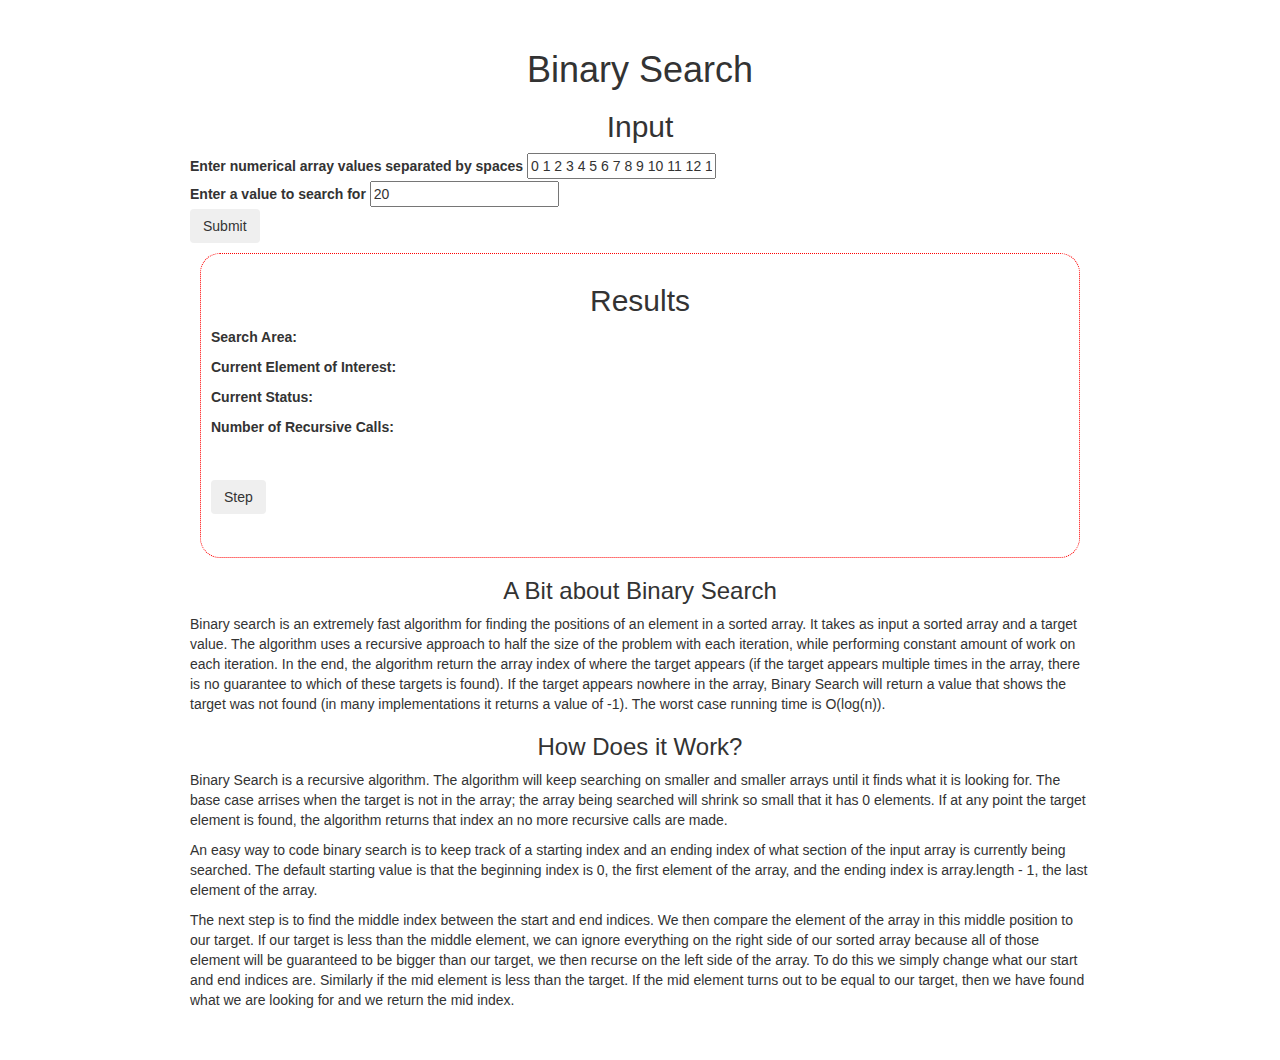
<file: index.html>
<!DOCTYPE html>
<html>
	<head>
		<meta charset="utf-8">
		<title>Visualizing Algorithms</title>
		<!-- jQuery -->
	    <script src="https://ajax.googleapis.com/ajax/libs/jquery/1.11.3/jquery.min.js"></script>
		<!-- Boostrap CSS -->
		<link rel="stylesheet" href="http://maxcdn.bootstrapcdn.com/bootstrap/3.3.5/css/bootstrap.min.css">
		<!-- Bootstrap javascript -->
		<script src="http://maxcdn.bootstrapcdn.com/bootstrap/3.3.5/js/bootstrap.min.js"></script>

		<link rel="stylesheet" type="text/css" href="theme.css">
		<script type="text/javascript" src="./binary_search.js"></script>
		<script type="text/javascript" src="./event_binders.js"></script>
	</head>
	<body>
		<h1>Binary Search</h1>
		<div class="input-holder">
			<h2>Input</h2>
			<form class="form" action="index.html" method="post">
				<label for="array">Enter numerical array values separated by spaces</label>
	  			<input type="text" id="array" name="array" value="0 1 2 3 4 5 6 7 8 9 10 11 12 13 14 15 16 17 18 19 20 21 22 23 24 25 26 27 28 29 30 31"><br>
				<label for="target">Enter a value to search for</label>
	  			<input type="text" id="target" name="target" value="20"><br>
				<input type="submit" value="Submit" class="btn">
			</form>
		</div>
		<div class="results-holder">
			<h2>Results</h2>
			<div class="results-text">
				<p><b>Search Area: </b><span id="search-area"></span></p>
				<p><b>Current Element of Interest: </b><span id="checking-el"></span></p>
				<p><b>Current Status: </b><span id="result"></span></span></p>
				<p><b>Number of Recursive Calls: </b><span id="num-calls"></span></span></p>


			</div>
			<button type="button" class="btn" id="step">Step</button>
			<canvas id="canvas" width="600" height="100"></canvas>
		</div>

		<h3>A Bit about Binary Search</h3>
		<p>
			Binary search is an extremely fast algorithm for finding the positions of an element in a sorted array. It takes as input a sorted array and a target value. The algorithm uses a recursive approach to half the size of the problem with each iteration, while performing constant amount of work on each iteration. In the end, the algorithm return the array index of where the target appears (if the target appears multiple times in the array, there is no guarantee to which of these targets is found). If the target appears nowhere in the array, Binary Search will return a value that shows the target was not found (in many implementations it returns a value of -1). The worst case running time is O(log(n)).
		</p>
		<h3>How Does it Work?</h3>
		<p>
			Binary Search is a recursive algorithm. The algorithm will keep searching on smaller and smaller arrays until it finds what it is looking for. The base case arrises when the target is not in the array; the array being searched will shrink so small that it has 0 elements. If at any point the target element is found, the algorithm returns that index an no more recursive calls are made.
		</p>
		<p>
			An easy way to code binary search is to keep track of a starting index and an ending index of what section of the input array is currently being searched. The default starting value is that the beginning index is 0, the first element of the array, and the ending index is array.length - 1, the last element of the array.
		</p>
		<p>
			The next step is to find the middle index between the start and end indices. We then compare the element of the array in this middle position to our target. If our target is less than the middle element, we can ignore everything on the right side of our sorted array because all of those element will be guaranteed to be bigger than our target, we then recurse on the left side of the array. To do this we simply change what our start and end indices are. Similarly if the mid element is less than the target. If the mid element turns out to be equal to our target, then we have found what we are looking for and we return the mid index.
		</p>
	</body>
</html>
</file>
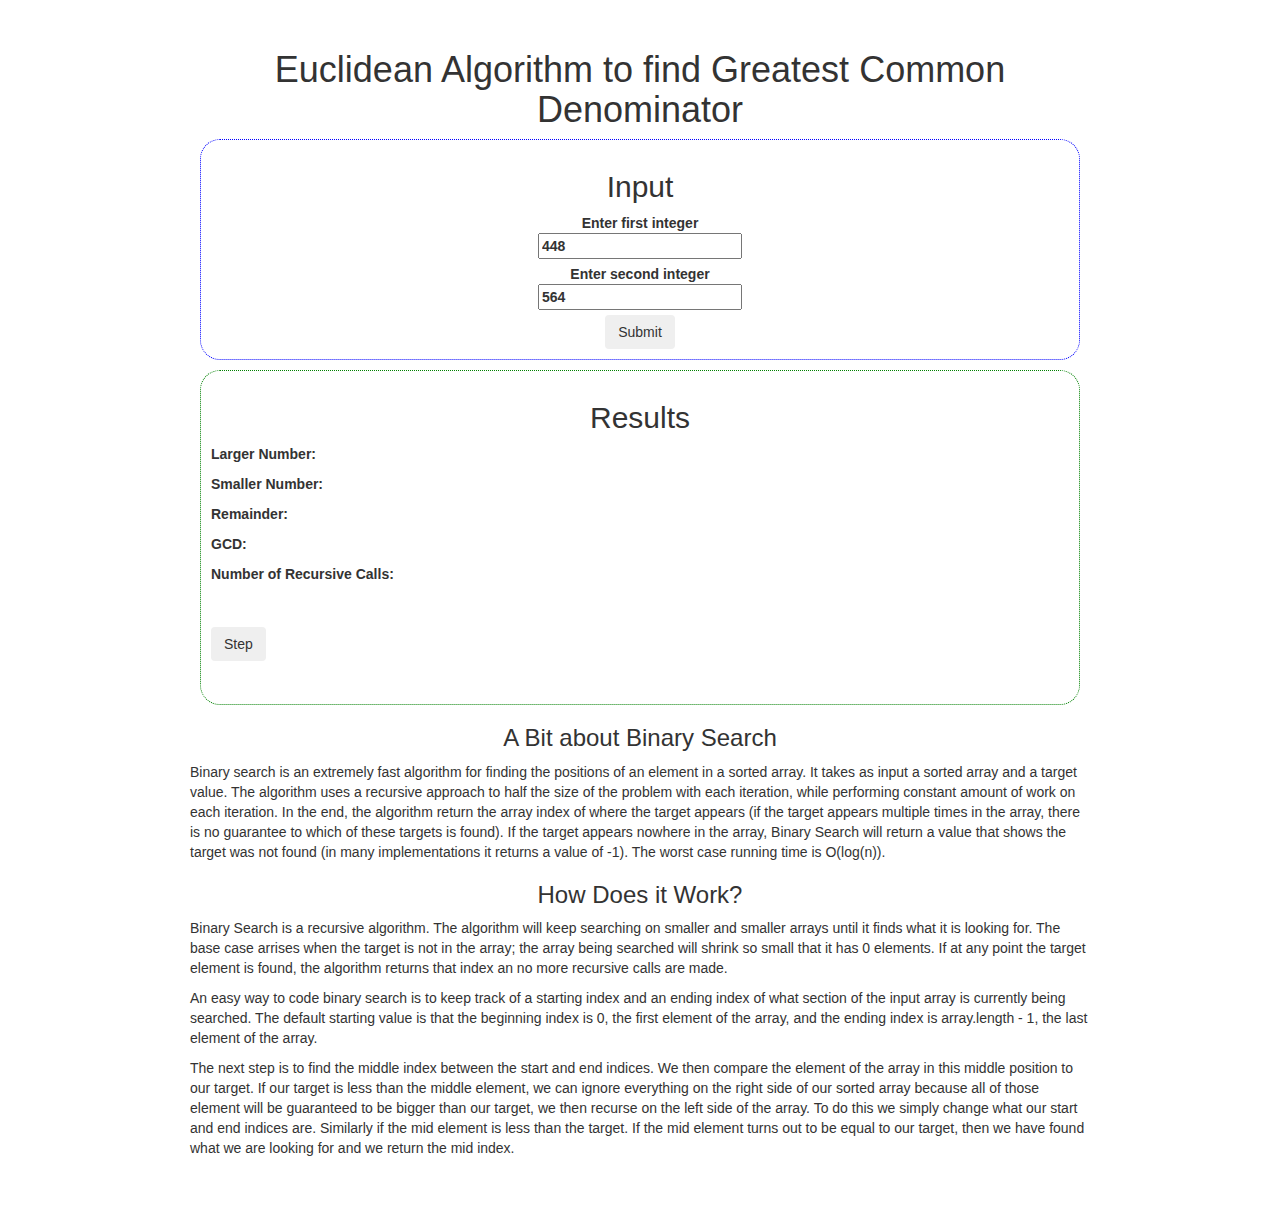
<file: visualize_euclidean_algo/index.html>
<!DOCTYPE html>
<html>
	<head>
		<meta charset="utf-8">
		<title>Visualizing Algorithms</title>
		<!-- jQuery -->
	    <script src="https://ajax.googleapis.com/ajax/libs/jquery/1.11.3/jquery.min.js"></script>
		<!-- Boostrap CSS -->
		<link rel="stylesheet" href="http://maxcdn.bootstrapcdn.com/bootstrap/3.3.5/css/bootstrap.min.css">
		<!-- Bootstrap javascript -->
		<script src="http://maxcdn.bootstrapcdn.com/bootstrap/3.3.5/js/bootstrap.min.js"></script>

		<link rel="stylesheet" type="text/css" href="theme.css">
		<script type="text/javascript" src="./euclidean_gcd.js"></script>
		<script type="text/javascript" src="./event_binders.js"></script>
	</head>
	<body>
		<h1>Euclidean Algorithm to find Greatest Common Denominator</h1>
		<div class="holder input">
			<h2>Input</h2>
			<form class="form" action="index.html" method="post">
				<label>Enter first integer
					<br/>
	  				<input type="text" name="target" value="448">
				</label>
				<br/>
				<label>Enter second integer
					<br/>
	  				<input type="text" name="target" value="564">
				</label>
				<br/>
				<input type="submit" value="Submit" class="btn">
			</form>
		</div>
		<div class="holder results">
			<h2>Results</h2>
			<div class="results-text">
				<p><b>Larger Number: </b><span id="larger-num"></span></p>
				<p><b>Smaller Number: </b><span id="smaller-num"></span></p>
				<p><b>Remainder: </b><span id="remainder"></span></span></p>
				<p><b>GCD: </b><span id="GCD"></span></span></p>
				<p><b>Number of Recursive Calls: </b><span id="num-calls"></span></span></p>


			</div>
			<button type="button" class="btn" id="step">Step</button>
			<canvas id="canvas" width="600" height="100"></canvas>
		</div>

		<h3>A Bit about Binary Search</h3>
		<p>
			Binary search is an extremely fast algorithm for finding the positions of an element in a sorted array. It takes as input a sorted array and a target value. The algorithm uses a recursive approach to half the size of the problem with each iteration, while performing constant amount of work on each iteration. In the end, the algorithm return the array index of where the target appears (if the target appears multiple times in the array, there is no guarantee to which of these targets is found). If the target appears nowhere in the array, Binary Search will return a value that shows the target was not found (in many implementations it returns a value of -1). The worst case running time is O(log(n)).
		</p>
		<h3>How Does it Work?</h3>
		<p>
			Binary Search is a recursive algorithm. The algorithm will keep searching on smaller and smaller arrays until it finds what it is looking for. The base case arrises when the target is not in the array; the array being searched will shrink so small that it has 0 elements. If at any point the target element is found, the algorithm returns that index an no more recursive calls are made.
		</p>
		<p>
			An easy way to code binary search is to keep track of a starting index and an ending index of what section of the input array is currently being searched. The default starting value is that the beginning index is 0, the first element of the array, and the ending index is array.length - 1, the last element of the array.
		</p>
		<p>
			The next step is to find the middle index between the start and end indices. We then compare the element of the array in this middle position to our target. If our target is less than the middle element, we can ignore everything on the right side of our sorted array because all of those element will be guaranteed to be bigger than our target, we then recurse on the left side of the array. To do this we simply change what our start and end indices are. Similarly if the mid element is less than the target. If the mid element turns out to be equal to our target, then we have found what we are looking for and we return the mid index.
		</p>
	</body>
</html>
</file>
<file: theme.css>
body {
	margin: 50px auto;
	width: 900px;
}

h1, h2, h3, h4 {
	text-align: center;
}

canvas {
	vertical-align: middle;
}

.results-holder {
	margin: 10px;
	padding: 10px;
	border-radius: 20px;
	border-style: dotted;
	border-color: red;
	border-width: 1px;
}

.results-holder .btn {
	margin-right: 10px;
}
</file>
<file: visualize_euclidean_algo/theme.css>
body {
	margin: 50px auto;
	width: 900px;
}

h1, h2, h3, h4 {
	text-align: center;
}

canvas {
	vertical-align: middle;
}

.holder {
	margin: 10px;
	padding: 10px;
	border-radius: 20px;
	border-style: dotted;
	border-width: 1px;
}

.input {
	border-color: blue;
	text-align: center;
}

input[name="array"] {
	width: 800px;
}

.results {
	border-color: green;
}

.results-holder .btn {
	margin-right: 10px;
}
</file>
